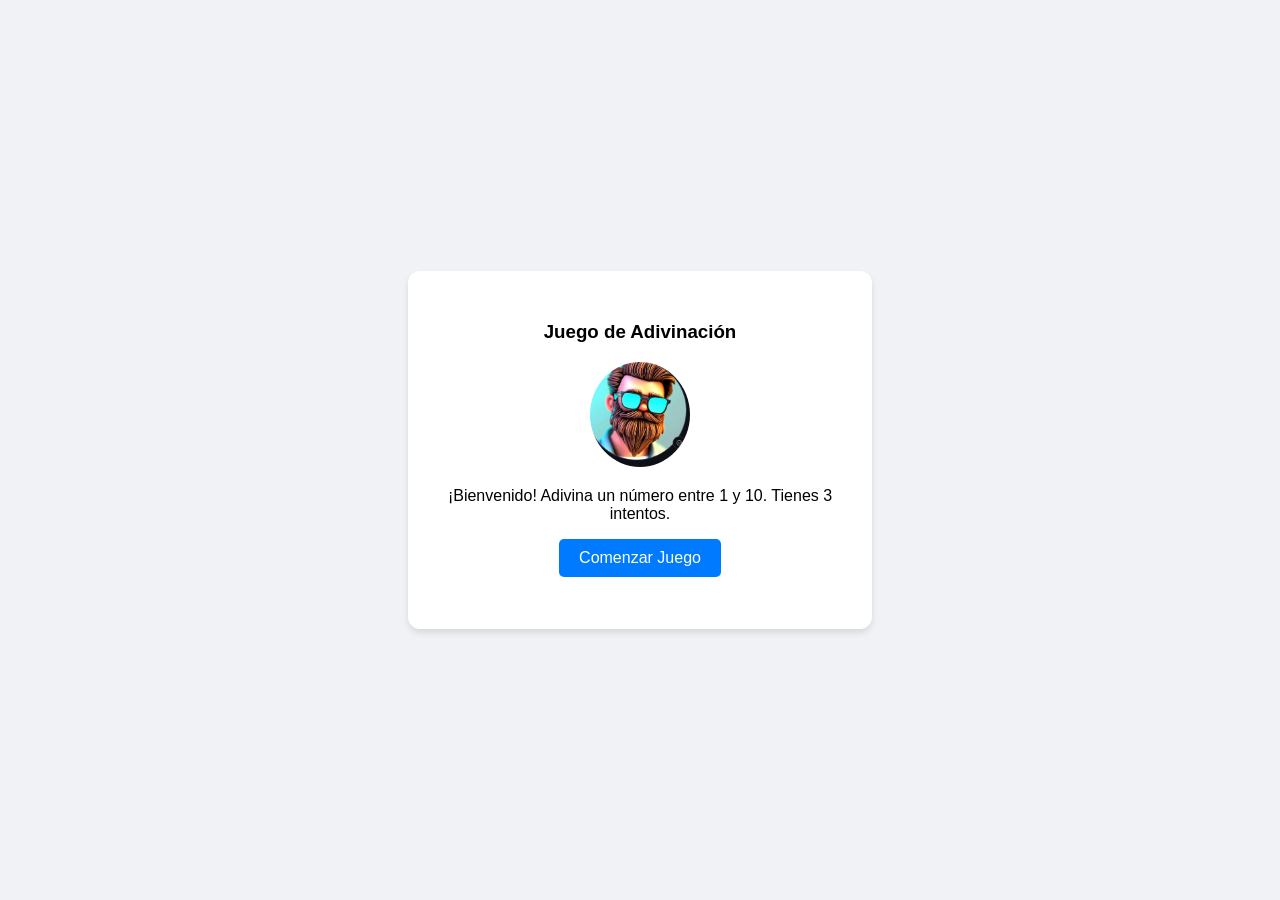
<file: Juego_adivinacion_mejorado.html>
<!DOCTYPE html>
<html lang="es">
<head>
    <meta charset="UTF-8">
    <meta name="viewport" content="width=device-width, initial-scale=1.0">
    <title>Juego de Adivinación - Gerardo</title>
    <link rel="stylesheet" href="style.css"> </head>
<body>
    <div class="container">
        <h3>Juego de Adivinación</h3>
        <img src="images/Barbon.jpg" alt="Avatar del Barbón" style="width:100px; border-radius:50%;">
        <p>¡Bienvenido! Adivina un número entre 1 y 10. Tienes 3 intentos.</p>
        <button onclick="startGame()">Comenzar Juego</button>
        <div id="resultado"></div>
    </div>

    <script>
        function imprimir(frase) {
            const resultadoDiv = document.getElementById("resultado");
            resultadoDiv.innerHTML += frase + "<br><br>";
        }

        function startGame() { 
            var numeroPensado = Math.floor(Math.random() * 10) + 1;
            var intentos = 3;
            var contador = 1;
            var gano = false;
            
            document.getElementById("resultado").innerHTML = ""; // Limpiar pantalla al empezar

            while(contador <= intentos) {
                var numeroLanzado = parseInt(prompt("Adivina el número entre 1 y 10 (Intento " + contador + " de " + intentos + "):"));
                
                if(numeroLanzado === numeroPensado) {
                    alert("¡Felicidades! Adivinaste en el intento " + contador);
                    imprimir("🎉 ¡Felicidades! El número era: " + numeroPensado);
                    gano = true;
                    break; 
                } else {
                    alert("¡Incorrecto!");
                }
                contador++;
            }

            if(!gano) {
                imprimir("❌ Lo siento, el número era: " + numeroPensado);
            }
            imprimir("¡Gracias por jugar!");
        }
    </script>
</body>
</html>
</file>
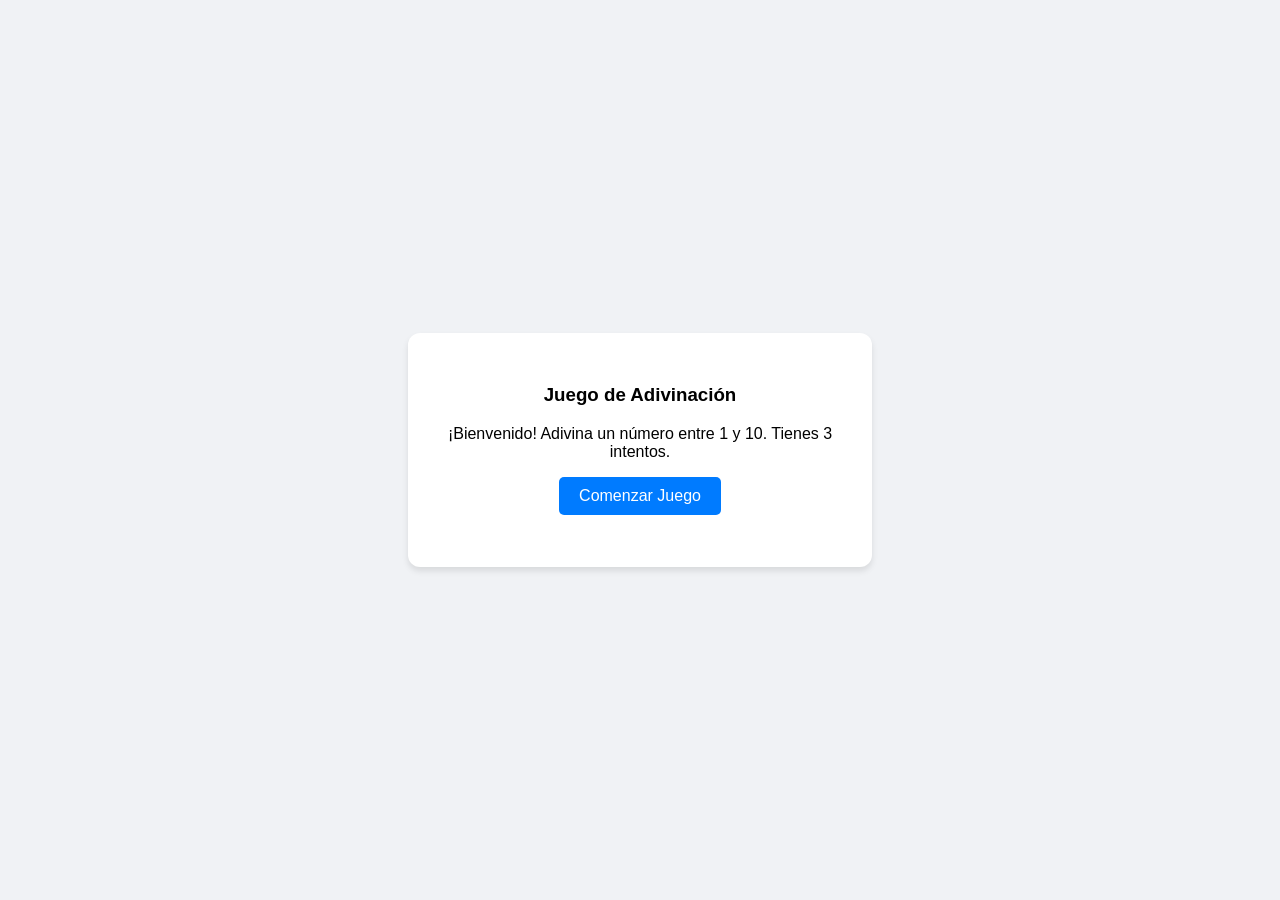
<file: juego_adivinacion_original.html>
<!DOCTYPE html>
<html lang="es">
<head>
    <meta charset="UTF-8">
    <meta name="viewport" content="width=device-width, initial-scale=1.0">
    <title>Juego de Adivinación - Gerardo</title>
    <link rel="stylesheet" href="style.css"> </head>
<body>
    <div class="container">
        <h3>Juego de Adivinación</h3>
        <p>¡Bienvenido! Adivina un número entre 1 y 10. Tienes 3 intentos.</p>
        <button onclick="startGame()">Comenzar Juego</button>
        <div id="resultado"></div>
    </div>

    <script>
        function imprimir(frase) {
            const resultadoDiv = document.getElementById("resultado");
            resultadoDiv.innerHTML += frase + "<br><br>";
        }

        function startGame() { 
            var numeroPensado = Math.floor(Math.random() * 10) + 1;
            var intentos = 3;
            var contador = 1;
            var gano = false;
            
            document.getElementById("resultado").innerHTML = ""; // Limpiar pantalla al empezar

            while(contador <= intentos) {
                var numeroLanzado = parseInt(prompt("Adivina el número entre 1 y 10 (Intento " + contador + " de " + intentos + "):"));
                
                if(numeroLanzado === numeroPensado) {
                    alert("¡Felicidades! Adivinaste en el intento " + contador);
                    imprimir("🎉 ¡Felicidades! El número era: " + numeroPensado);
                    gano = true;
                    break; 
                } else {
                    alert("¡Incorrecto!");
                }
                contador++;
            }

            if(!gano) {
                imprimir("❌ Lo siento, el número era: " + numeroPensado);
            }
            imprimir("¡Gracias por jugar!");
        }
    </script>
</body>
</html>
</file>
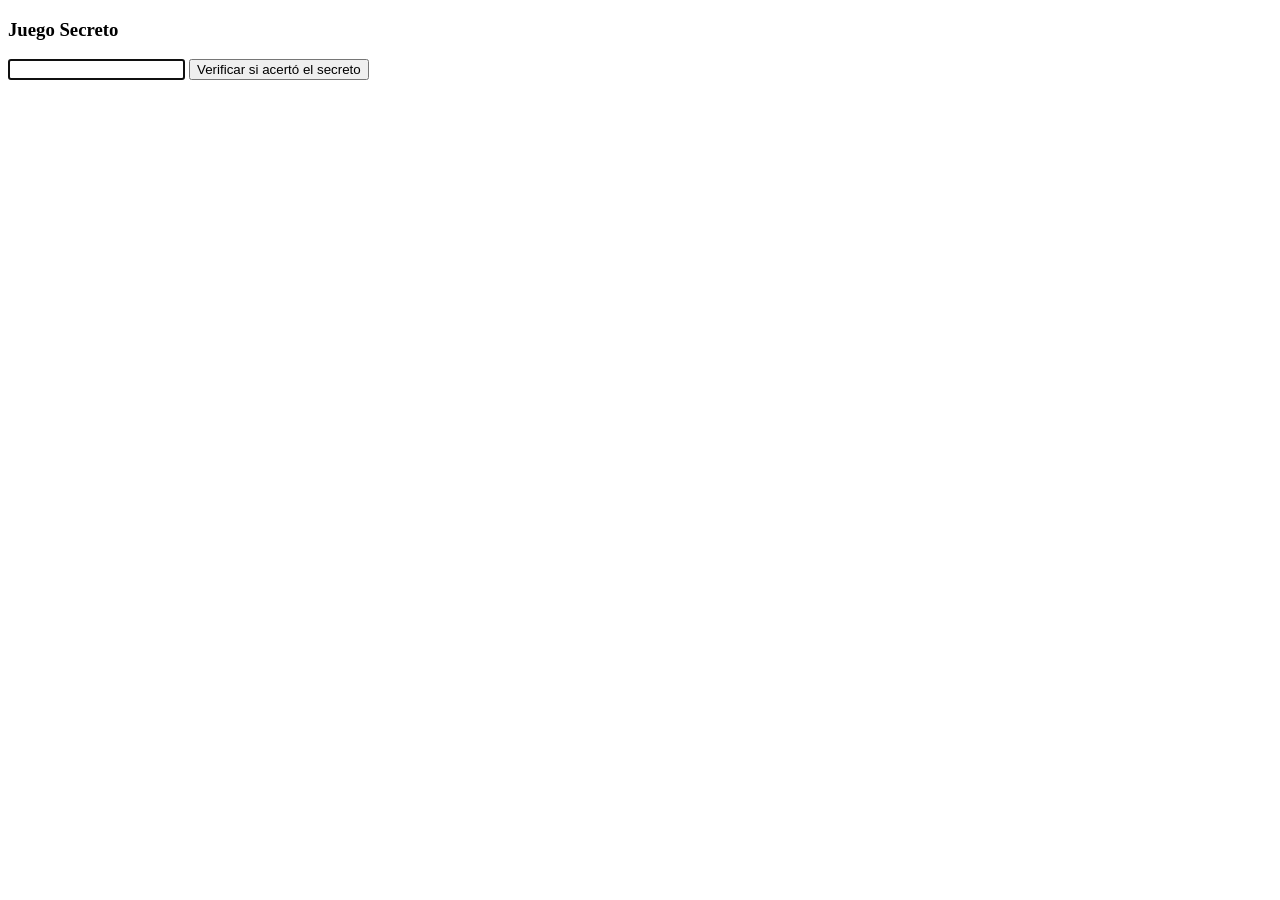
<file: Juego_Secreto_Reto.html>
<!DOCTYPE html>
<meta charset="UTF-8">
<h3>Juego Secreto</h3>

<input/>
<button>Verificar si acertó el secreto</button>

<script>
    // var secreto = Math.floor(Math.random() * 100) + 1; // Genera un número aleatorio entre 1 y 100
    var secreto = Math.round(Math.random() * 10); // Genera un número aleatorio entre 0 y 10
    var input = document.querySelector("input");
    input.focus();

    function verificarSecreto() {

    if (parseInt(input.value) == secreto) {
        alert("¡Acertaste el secreto!");


    } else {
        alert("¡No acertaste el secreto! Intenta de nuevo.");
    }

    input.value = "";
    input.focus();

    }

    var button = document.querySelector("button");
    button.onclick = verificarSecreto;


</script>
</file>
<file: style.css>
body {
    background-color: #f0f2f5;
    font-family: Arial, sans-serif;
    display: flex;
    justify-content: center;
    align-items: center;
    height: 100vh;
    margin: 0;
}

.container {
    background-color: white;
    padding: 2rem;
    border-radius: 12px;
    box-shadow: 0 4px 6px rgba(0,0,0,0.1);
    text-align: center;
    max-width: 400px;
}

button {
    background-color: #007bff;
    color: white;
    border: none;
    padding: 10px 20px;
    border-radius: 5px;
    cursor: pointer;
    font-size: 1rem;
}

button:hover {
    background-color: #0056b3;
}

#resultado {
    margin-top: 20px;
    font-weight: bold;
    color: #333;
}
</file>
